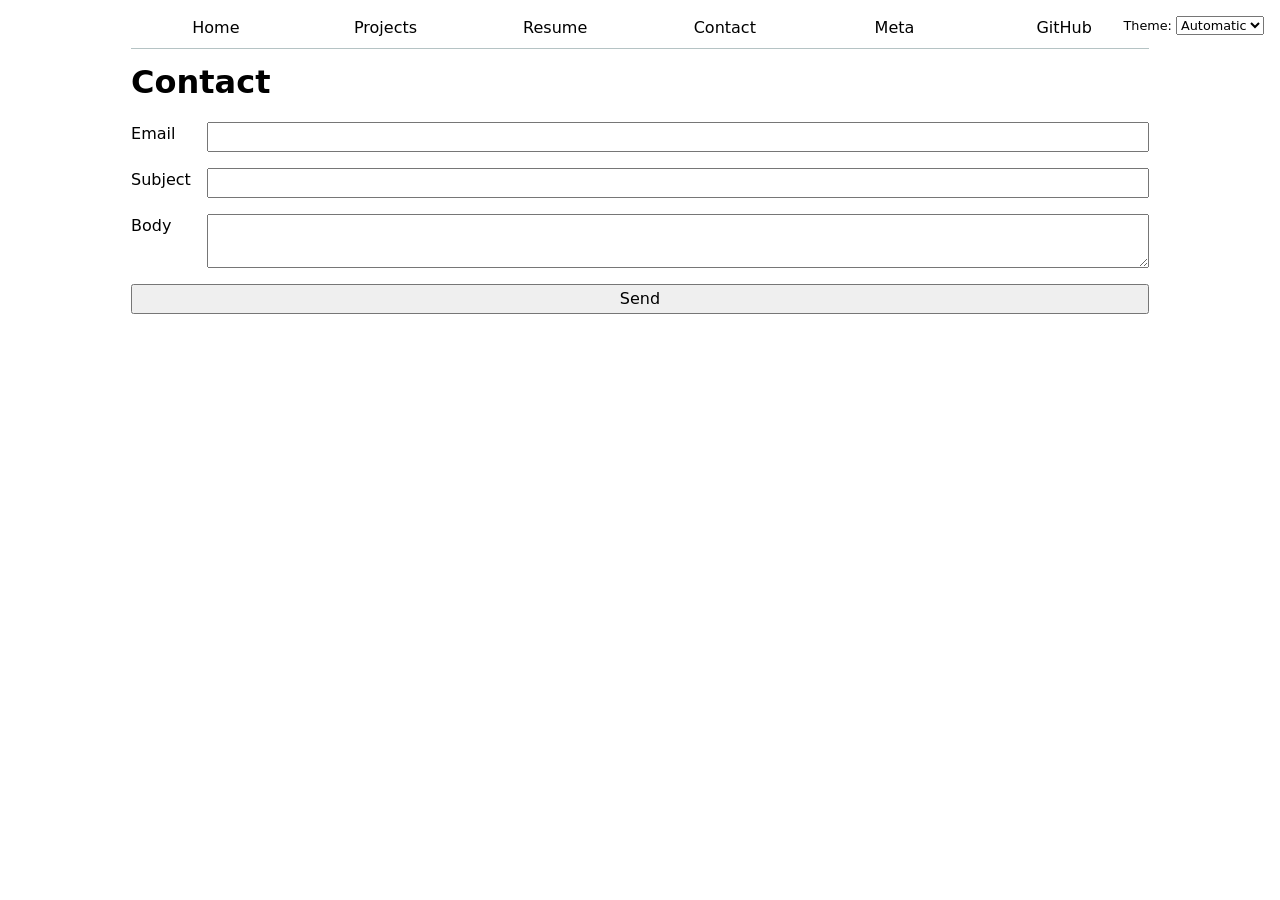
<file: contact/index.html>
<!DOCTYPE html>
<html lang="en">
<head>
    <meta charset="UTF-8">
    <meta name="viewport" content="width=device-width, initial-scale=1.0">
    <title>Contact</title>
    <link rel="stylesheet" href="../style.css">
</head>
<body>
    <h1>Contact</h1>
    <form action="mailto:aungkahnt.y@protonmail.com" method="POST" enctype="text/plain">
        <label>Email
            <input name="email" type="email">
        </label>
        <label>Subject
            <input name="subject">
        </label>
        <label>Body
            <textarea name="body"></textarea>
        </label>
        <button>Send</button>
    </form>
    <script src="../global.js" type="module"></script>
</body>
</html>
</file>
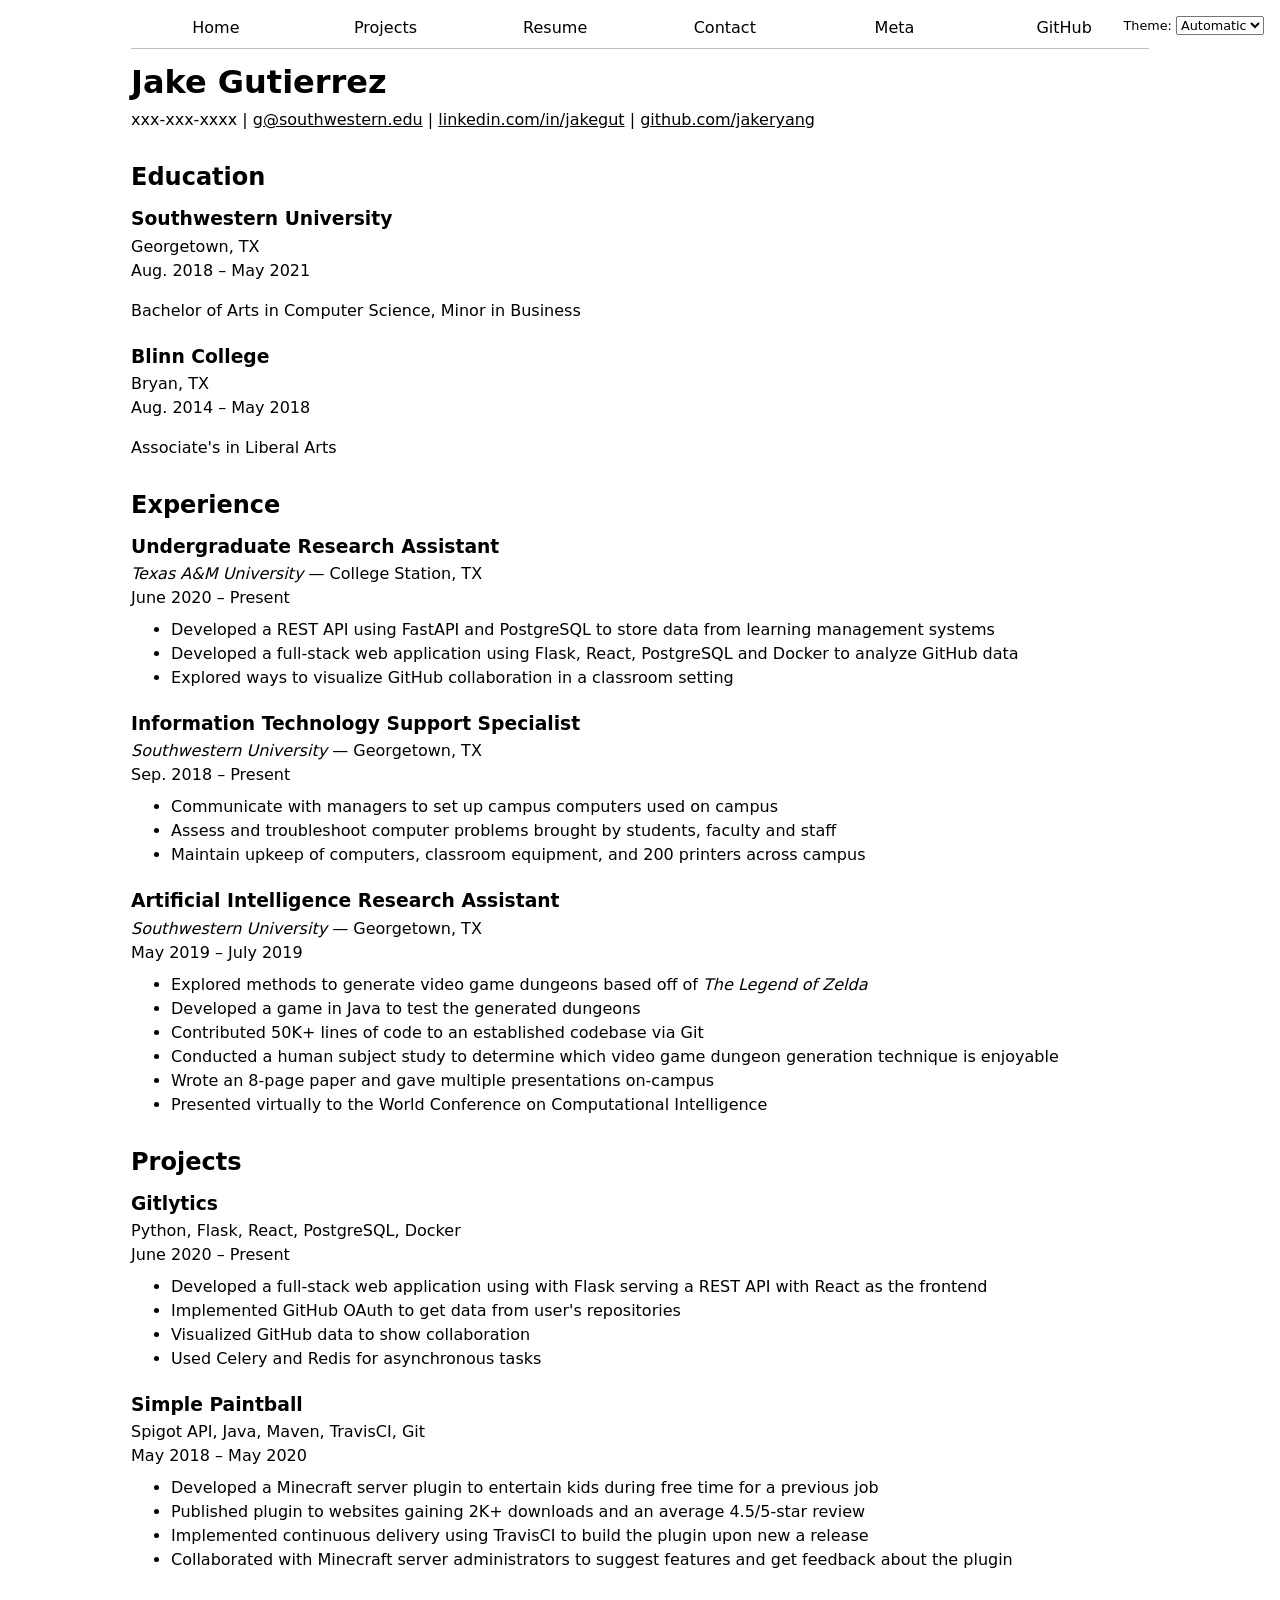
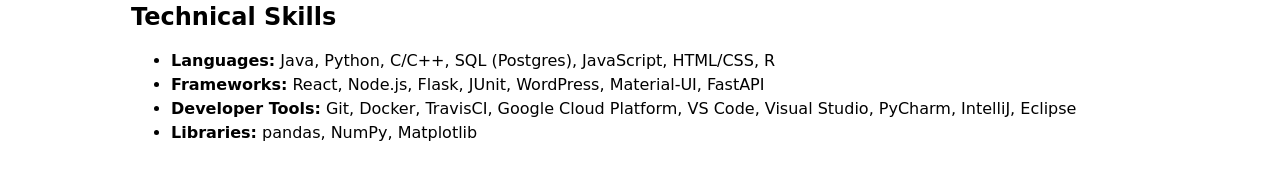
<file: resume/index.html>
<!DOCTYPE html>
<html lang="en">
<head>
    <meta charset="UTF-8">
    <meta name="viewport" content="width=device-width, initial-scale=1.0">
    <title>Resume</title>
    <link rel="stylesheet" href="../style.css">
</head>
<body>
    <header>
        <h1>Jake Gutierrez</h1>
        <p>
            xxx-xxx-xxxx |
            <a href="mailto:g@southwestern.edu">g@southwestern.edu</a> |
            <a href="https://linkedin.com/in/jakegut" target="_blank">linkedin.com/in/jakegut</a> |
            <a href="https://github.com/jakeryang" target="_blank">github.com/jakeryang</a>
        </p>
    </header>

    <section>
        <h2>Education</h2>
        <article>
            <header>
                <h3>Southwestern University</h3>
                <p>
                    Georgetown, TX<br>
                    <time datetime="2018-08">Aug. 2018</time> – <time datetime="2021-05">May 2021</time>
                </p>
            </header>
            <p>Bachelor of Arts in Computer Science, Minor in Business</p>
        </article>
        <article>
            <header>
                <h3>Blinn College</h3>
                <p>
                    Bryan, TX<br>
                    <time datetime="2014-08">Aug. 2014</time> – <time datetime="2018-05">May 2018</time>
                </p>
            </header>
            <p>Associate's in Liberal Arts</p>
        </article>
    </section>

    <section>
        <h2>Experience</h2>
        <article>
            <header>
                <h3>Undergraduate Research Assistant</h3>
                <p>
                    <em>Texas A&amp;M University</em> — College Station, TX<br>
                    <time datetime="2020-06">June 2020</time> – Present
                </p>
            </header>
            <ul>
                <li>Developed a REST API using FastAPI and PostgreSQL to store data from learning management systems</li>
                <li>Developed a full-stack web application using Flask, React, PostgreSQL and Docker to analyze GitHub data</li>
                <li>Explored ways to visualize GitHub collaboration in a classroom setting</li>
            </ul>
        </article>
        <article>
            <header>
                <h3>Information Technology Support Specialist</h3>
                <p>
                    <em>Southwestern University</em> — Georgetown, TX<br>
                    <time datetime="2018-09">Sep. 2018</time> – Present
                </p>
            </header>
            <ul>
                <li>Communicate with managers to set up campus computers used on campus</li>
                <li>Assess and troubleshoot computer problems brought by students, faculty and staff</li>
                <li>Maintain upkeep of computers, classroom equipment, and 200 printers across campus</li>
            </ul>
        </article>
        <article>
            <header>
                <h3>Artificial Intelligence Research Assistant</h3>
                <p>
                    <em>Southwestern University</em> — Georgetown, TX<br>
                    <time datetime="2019-05">May 2019</time> – <time datetime="2019-07">July 2019</time>
                </p>
            </header>
            <ul>
                <li>Explored methods to generate video game dungeons based off of <em>The Legend of Zelda</em></li>
                <li>Developed a game in Java to test the generated dungeons</li>
                <li>Contributed 50K+ lines of code to an established codebase via Git</li>
                <li>Conducted a human subject study to determine which video game dungeon generation technique is enjoyable</li>
                <li>Wrote an 8-page paper and gave multiple presentations on-campus</li>
                <li>Presented virtually to the World Conference on Computational Intelligence</li>
            </ul>
        </article>
    </section>

    <section>
        <h2>Projects</h2>
        <article>
            <header>
                <h3>Gitlytics</h3>
                <p>
                    Python, Flask, React, PostgreSQL, Docker<br>
                    <time datetime="2020-06">June 2020</time> – Present
                </p>
            </header>
            <ul>
                <li>Developed a full-stack web application using with Flask serving a REST API with React as the frontend</li>
                <li>Implemented GitHub OAuth to get data from user's repositories</li>
                <li>Visualized GitHub data to show collaboration</li>
                <li>Used Celery and Redis for asynchronous tasks</li>
            </ul>
        </article>
        <article>
            <header>
                <h3>Simple Paintball</h3>
                <p>
                    Spigot API, Java, Maven, TravisCI, Git<br>
                    <time datetime="2018-05">May 2018</time> – <time datetime="2020-05">May 2020</time>
                </p>
            </header>
            <ul>
                <li>Developed a Minecraft server plugin to entertain kids during free time for a previous job</li>
                <li>Published plugin to websites gaining 2K+ downloads and an average 4.5/5-star review</li>
                <li>Implemented continuous delivery using TravisCI to build the plugin upon new a release</li>
                <li>Collaborated with Minecraft server administrators to suggest features and get feedback about the plugin</li>
            </ul>
        </article>
    </section>

    <section>
        <h2>Technical Skills</h2>
        <ul>
            <li><strong>Languages:</strong> Java, Python, C/C++, SQL (Postgres), JavaScript, HTML/CSS, R</li>
            <li><strong>Frameworks:</strong> React, Node.js, Flask, JUnit, WordPress, Material-UI, FastAPI</li>
            <li><strong>Developer Tools:</strong> Git, Docker, TravisCI, Google Cloud Platform, VS Code, Visual Studio, PyCharm, IntelliJ, Eclipse</li>
            <li><strong>Libraries:</strong> pandas, NumPy, Matplotlib</li>
        </ul>
    </section>
    <script src="../global.js" type="module"></script>
</body>
</html>
</file>
<file: style.css>
html {
  --color-accent: oklch(65% 50% 0);
  accent-color: var(--color-accent);
  color-scheme: light dark;
}

body {
  /* Set line height to 1.5 times the font size
	   and use the OS’s UI font as the website font
	 */
  font: 100%/1.5 system-ui;
  max-width: 100ch;
  margin-inline: auto;
  padding-inline: 1em;
}

nav {
  --border-color: oklch(50% 10% 200 / 40%);
  display: flex;
  position: relative;
  z-index: 1;
  margin-bottom: 1em;
  border-bottom: 1px solid var(--border-color);
  background-color: canvas;
}

nav a {
  flex: 1;
  padding: 0.5em;
  text-decoration: none;
  color: inherit;
  text-align: center;
}

nav a.current {
  border-bottom: 0.4em solid var(--border-color);
  padding-bottom: 0.1em;
}

nav a:hover {
  border-bottom: 0.4em solid var(--color-accent);
  padding-bottom: 0.1em;
  background-color: oklch(from var(--color-accent) 95% 5% h);
}

img {
  max-width: 100%;
  height: auto;
}

form {
  display: grid;
  grid-template-columns: auto 1fr;
  gap: 1em;
}

form label {
  display: grid;
  grid-template-columns: subgrid;
  grid-column: 1 / -1;
}

form button {
  grid-column: 1 / -1;
}

input,
textarea,
button,
select {
  font: inherit;
}

.color-scheme {
  position: absolute;
  z-index: 2;
  top: 1rem;
  right: 1rem;
  font-size: 80%;
}

input,
textarea {
  box-sizing: border-box;
}

h1,
h2,
h3,
h4,
h5,
h6 {
  line-height: 1.1;
  text-wrap: balance;
}

h1 {
  margin-top: 0;
}

h1.projects-title {
  font-size: 400%;
}

#profile-stats dl {
  display: grid;
  grid-template-columns: repeat(4, 1fr);
}

#profile-stats dt {
  grid-row: 1;
}

#profile-stats dd {
  grid-row: 2;
}

.stats {
  display: grid;
  grid-template-columns: repeat(auto-fill, minmax(7.5em, 1fr));
  grid-template-rows: auto auto;
  grid-auto-flow: column;
  gap: 0.25em 1em;
  margin-block: 1.5em;
}

.stats dt {
  font-size: 0.85em;
  opacity: 0.7;
}

.stats dd {
  margin: 0;
  font-size: 1.6em;
  font-weight: 600;
}

#chart svg {
  width: 100%;
  height: auto;
  display: block;
}

.gridlines path {
  stroke: none;
}

.gridlines line {
  stroke-opacity: 0.35;
}

circle {
  transition: all 200ms, r calc(var(--r, 2) * 100ms);
  transform-origin: center;
  transform-box: fill-box;

  @starting-style {
    r: 0;
  }
}

circle:hover {
  transform: scale(1.5);
}

circle.selected {
  fill: #ff6b6b;
}

#time-filter {
  display: flex;
  align-items: baseline;
  gap: 1em;
  margin-block: 1.5em;
}

#time-filter label {
  flex: 1;
  display: flex;
  align-items: baseline;
  gap: 0.75em;
}

#time-filter input[type='range'] {
  flex: 1;
}

#commit-time {
  margin-left: auto;
  white-space: nowrap;
}

#files {
  display: grid;
  grid-template-columns: 1fr 4fr;
  gap: 0.5em 1em;
  margin-block: 1.5em;
}

#files > div {
  grid-column: 1 / -1;
  display: grid;
  grid-template-columns: subgrid;
}

#files dt {
  grid-column: 1;
}

#files dt code {
  display: block;
  word-break: break-all;
}

#files dt small {
  display: block;
  font-size: 0.8em;
  opacity: 0.65;
  font-family: inherit;
}

#files dd {
  grid-column: 2;
  display: flex;
  flex-wrap: wrap;
  align-items: start;
  align-content: start;
  gap: 0.15em;
  padding-top: 0.6em;
  margin-left: 0;
}

.loc {
  display: flex;
  width: 0.5em;
  aspect-ratio: 1;
  background: var(--color, steelblue);
  border-radius: 50%;
}

#scrolly-1 {
  position: relative;
  display: flex;
  gap: 1rem;
  margin-block: 2em;
}

#scrolly-1 > * {
  flex: 1;
  min-width: 0;
}

#scatter-story {
  position: relative;
}

#scatter-story .step {
  padding-bottom: 80vh;
  opacity: 0.35;
  transition: opacity 200ms;
}

#scatter-story .step.is-active {
  opacity: 1;
}

#scatter-story .step:first-child {
  padding-top: 10vh;
}

#scatter-plot {
  position: sticky;
  top: 0;
  left: 0;
  bottom: auto;
  height: 50vh;
  align-self: flex-start;
}

#scatter-plot h2 {
  margin-top: 0;
}

@media (max-width: 700px) {
  #scrolly-1 {
    flex-direction: column;
  }

  #scatter-plot {
    position: relative;
    height: auto;
  }

  #scatter-story .step {
    padding-bottom: 2em;
  }
}

dl.info {
  display: grid;
  grid-template-columns: auto 1fr;
  gap: 0.25em 1em;
  margin: 0;
  transition-duration: 500ms;
  transition-property: opacity, visibility;
}

dl.info dt {
  margin: 0;
  opacity: 0.7;
}

dl.info dd {
  margin: 0;
}

dl.info[hidden]:not(:hover, :focus-within) {
  opacity: 0;
  visibility: hidden;
}

.tooltip {
  position: fixed;
  top: 1em;
  left: 1em;
  z-index: 10;
  padding: 0.75em 1em;
  max-width: 22em;
  background-color: canvas;
  border-radius: 0.5em;
  box-shadow: 0 0.4em 1.2em oklch(0% 0% 0 / 20%);
  pointer-events: none;
}

@keyframes marching-ants {
  to {
    stroke-dashoffset: -8;
  }
}

.selection {
  fill-opacity: 0.1;
  stroke: currentColor;
  stroke-opacity: 0.7;
  stroke-dasharray: 5 3;
  animation: marching-ants 2s linear infinite;
}

.projects {
  display: grid;
  grid-template-columns: repeat(auto-fill, minmax(15em, 1fr));
  gap: 1em;
}

.projects > article {
  display: grid;
  grid-template-rows: subgrid;
  grid-row: span 3;
}

.projects h2 {
  margin: 0;
}

.projects h2 a {
  color: inherit;
}

body > header {
  margin-bottom: 2em;
}

body > header h1 {
  margin-bottom: 0.25em;
}

body > header p {
  margin-top: 0;
}

body > header a {
  color: inherit;
}

body > section {
  margin-bottom: 2em;
}

body > section > h2 {
  margin-bottom: 0.75em;
}

body > section article + article {
  margin-top: 1.5em;
}

body > section article header h3 {
  margin-bottom: 0.25em;
}

body > section article header p {
  margin-top: 0;
  margin-bottom: 0.5em;
}

body > section ul {
  margin-top: 0;
  margin-bottom: 0;
}

#projects-pie-plot {
  max-width: 20em;
  margin-block: 2em;
  overflow: visible;
}

#projects-pie-plot path {
  transition: 300ms;
  cursor: pointer;
}

#projects-pie-plot:has(path:hover) path:not(:hover) {
  opacity: 0.5;
}

.container {
  display: flex;
  align-items: center;
  gap: 1em;
}

.legend {
  display: grid;
  grid-template-columns: repeat(auto-fill, minmax(9em, 1fr));
  flex: 1;
  gap: 0.5em 1em;
  margin-block: 2em;
  padding: 1em;
  border: 1px solid oklch(50% 10% 200 / 40%);
  list-style: none;
}

.legend-item {
  display: flex;
  align-items: center;
  gap: 0.35em;
}

.legend .swatch {
  display: inline-block;
  width: 0.75em;
  aspect-ratio: 1 / 1;
  border-radius: 50%;
  background-color: var(--color);
}

.selected {
  --color: oklch(60% 45% 0) !important;
}

.selected:is(path) {
  fill: var(--color);
}

.searchBar {
  width: 100%;
  max-width: 24em;
  margin-block: 1em;
}
</file>
